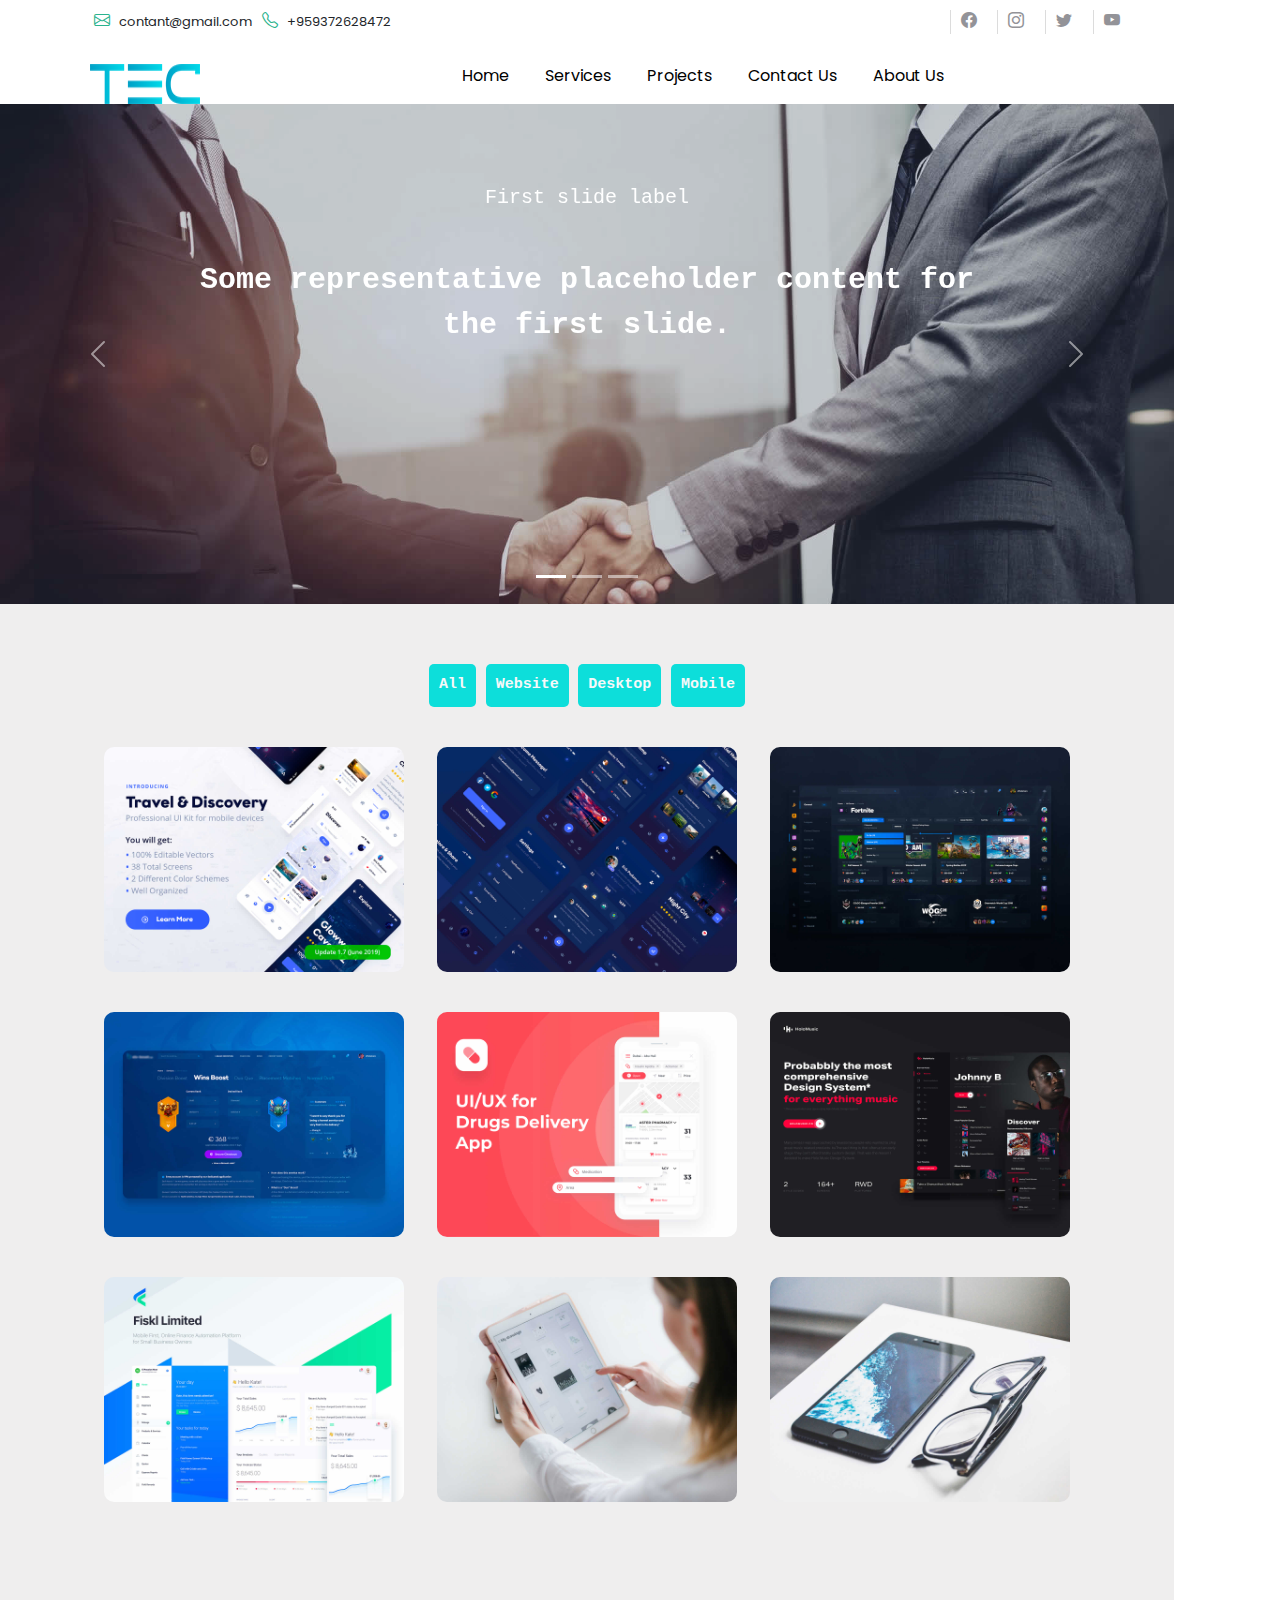
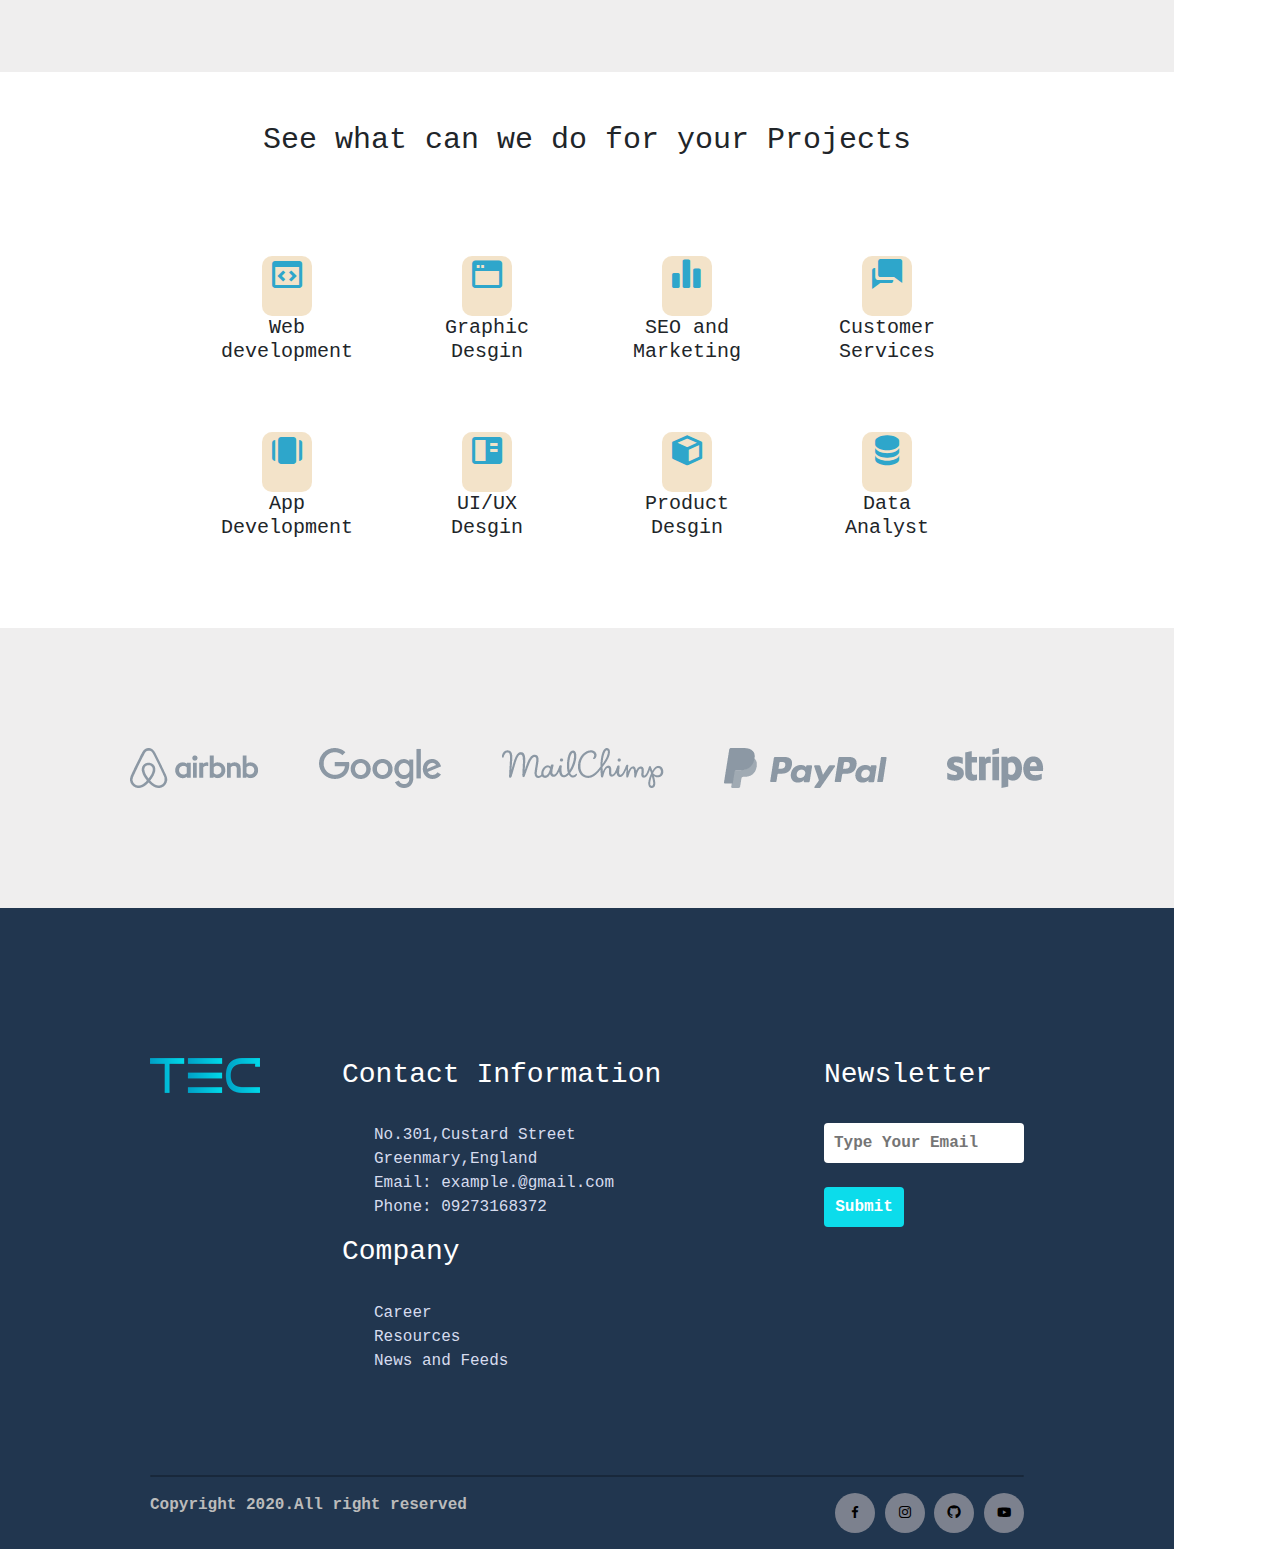
<file: index.html>
<!DOCTYPE html>
<html lang="en">

<head>
  <meta charset="UTF-8" />
  <meta http-equiv="X-UA-Compatible" content="IE=edge" />
  <meta name="viewport" content="width=device-width, initial-scale=1.0" />
  <title>Lyrion</title>
  <link href="https://cdn.jsdelivr.net/npm/bootstrap@5.2.0-beta1/dist/css/bootstrap.min.css" rel="stylesheet" />
  <link href='https://unpkg.com/boxicons@2.1.2/css/boxicons.min.css' rel='stylesheet'>
  <style>
    @import url('https://fonts.googleapis.com/css2?family=Poppins:wght@300&family=Rubik&display=swap');
    </style>
 <link href="https://unpkg.com/aos@2.3.1/dist/aos.css" rel="stylesheet">
 <link rel="stylesheet" href="https://cdn.jsdelivr.net/npm/bootstrap-icons@1.3.0/font/bootstrap-icons.css">
 <link rel="stylesheet" href="./css/nav.css">
  <link rel="stylesheet" href="./css/style.css" />
  <link rel="stylesheet" href="./css/button.css" />
  <link rel="stylesheet" href="./css/project.css" />
  <link rel="stylesheet" href="./css/service.css" />
  <link rel="stylesheet" href="./css/sponsor.css" />
</head>

<body>
  <div class="upper_contact">

    <!-- Email and Phone section -->
    <div class="email_phone">
        <i class="bi bi-envelope email_logo"></i>
        <span>contant@gmail.com</span>
        <i class="bi bi-telephone"></i>
        <span>+959372628472<span>
    </div>

    <!-- logo section  -->
    <div class="content_logo">
        <i class="bi bi-facebook"></i>
        <i class="bi bi-instagram"></i>
        <i class="bi bi-twitter"></i>
        <i class="bi bi-youtube"></i>
    </div>

</div>

<!-- nav_bar section -->
<div class="nav_bar">
    <img src="./Images/logo.png" alt="logoImg">

    <div class="nav_bar_lists">
        <ul> <a href="./index.html">
                <li>Home</li>
            </a>
            <a href="./services.html">
                <li>Services</li>
            </a>
            <a href="./project.html">
                <li>Projects</li>
            </a>
            <a href="./contact.html">
                <li>Contact Us</li>
            </a>
            <a href="./aboutus.html">
                <li>About Us</li>
            </a>

        </ul>
       
    </div>

    <!-- menu bar -->
    <div class="menu_div">
        <i class="bi bi-list menu_logo"></i>
    </div>

    <!-- phone menu site section -->

    <div class="phone_menu_site">
        <h1>Protfolio</h1>
        <i class="bi bi-box-arrow-right arrow_right_logo"></i>
        <hr style="color:white; margin:0px 50px 0px 40px;">

          <!-- phone menu lists section -->
        <ul> <a href="./index.html">
            Home
            </a>
            <a href="./services.html">
            Services
            </a>
            <a href="./project.html">
            Projects
            </a>
            <a href="./contact.html">
            Contact Us
            </a>
            <a href="./aboutus.html">
            About Us
            </a>

        </ul>
        <hr style="color:white; margin:0px 50px 0px 40px;">
 
        <div class="logo_lists">
            <i class="bi bi-facebook"></i>
            <i class="bi bi-instagram"></i>
            <i class="bi bi-twitter"></i>
            <i class="bi bi-youtube"></i>
        </div>
        <hr style="color:white; margin:0px 50px 0px 40px;">

    </div>


</div>
  <div id="carouselExampleCaptions" class="carousel slide" data-bs-ride="false">
    <div class="carousel-indicators">
      <button type="button" data-bs-target="#carouselExampleCaptions" data-bs-slide-to="0" class="active"
        aria-current="true" aria-label="Slide 1"></button>
      <button type="button" data-bs-target="#carouselExampleCaptions" data-bs-slide-to="1"
        aria-label="Slide 2"></button>
      <button type="button" data-bs-target="#carouselExampleCaptions" data-bs-slide-to="2"
        aria-label="Slide 3"></button>
    </div>
    <div class="carousel-inner" data-bs-interval="2000">
      <div class="carousel-item active">
        <img src="./Images/Slider 1.jpg" class="d-block w-100" alt="..." />
        <div class="carousel-caption d-none d-md-block">
          <h5>First slide label</h5>
          <p>Some representative placeholder content for the first slide.</p>
        </div>
      </div>
      <div class="carousel-item" data-bs-interval="2000">
        <img src="./Images/Slider 2.jpg" class="d-block w-100" alt="..." />
        <div class="carousel-caption d-none d-md-block">
          <h5>Second slide label</h5>
          <p>Some representative placeholder content for the second slide.</p>
        </div>
      </div>
      <div class="carousel-item" data-bs-interval="2000">
        <img src="./Images/Slider 3.jpg" class="d-block w-100" alt="..." />
        <div class="carousel-caption d-none d-md-block">
          <h5>Third slide label</h5>
          <p>Some representative placeholder content for the third slide.</p>
        </div>
      </div>
    </div>
    <button class="carousel-control-prev" type="button" data-bs-target="#carouselExampleCaptions" data-bs-slide="prev">
      <span class="carousel-control-prev-icon" aria-hidden="true"></span>
      <span class="visually-hidden">Previous</span>
    </button>
    <button class="carousel-control-next" type="button" data-bs-target="#carouselExampleCaptions" data-bs-slide="next">
      <span class="carousel-control-next-icon" aria-hidden="true"></span>
      <span class="visually-hidden">Next</span>
    </button>
  </div>

  <div class="outter_container">
    <div class="projects_container">
      <div class="page_links">
        <button type="submit" class="page_button">All</button>
        <button type="submit" class="page_button">Website</button>
        <button type="submit" class="page_button">Desktop</button>
        <button type="submit" class="page_button">Mobile</button>
      </div>
      <div class="photo_links">
        <a href="#" class="project">
          <img src="./Images/portfolio/work-1.jpg" alt="">
        </a>
        <a href="#" class="project">
          <img src="./Images/portfolio/work-2.jpg" alt="">
        </a>
        <a href="#" class="project">
          <img src="./Images/portfolio/work-3.jpg" alt="">
        </a>
        <a href="#" class="project">
          <img src="./Images/portfolio/work-4.jpg" alt="">
        </a>
        <a href="#" class="project">
          <img src="./Images/portfolio/work-5.jpg" alt="">
        </a>
        <a href="#" class="project">
          <img src="./Images/portfolio/work-6.jpg" alt="">
        </a>
        <a href="#" class="project">
          <img src="./Images/portfolio/work-7.jpg" alt="">
        </a>
        <a href="#" class="project">
          <img src="./Images/portfolio/work-8.jpg" alt="">
        </a>
        <a href="#" class="project">
          <img src="./Images/portfolio/work-9.jpg" alt="">
        </a>
      </div>
    </div>
  </div>

  <div class="service_container">
    <div class="captions_container">
      <p>Our services</p>
      <h1 style="font-size: 30px;">See what can we do for your Projects</h1>
    </div>
    <div class="micro_services_container">
      <div class="service">

        <a href="#" class=""><i class='bx bx-code-block'></i></i></a>
        <h4 style="font-size: 20px;">Web development</h4>
      </div>
      <div class="service">

        <a href="#" class=""><i class='bx bxs-window-alt bx-flip-horizontal'></i></a>
        <h4 style="font-size: 20px;">Graphic Desgin</h4>
      </div>
      <div class="service">

        <a href="#" class=""><i class='bx bxs-bar-chart-alt-2'></i></a>
        <h4 style="font-size: 20px;">SEO and Marketing</h4>
      </div>
      <div class="service">

        <a href="#" class=""><i class='bx bxs-conversation bx-flip-horizontal'></i></a>
        <h4 style="font-size: 20px;">Customer Services</h4>
      </div>
      <div class="service">
        <a href="#" class=""><i class='bx bxs-carousel'></i></a>
        <h4 style="font-size: 20px;">App Development</h4>
      </div>
      <div class="service">
        <a href="#" class=""><i class='bx bxs-book-content'></i></a>
        <h4 style="font-size: 20px;">UI/UX Desgin</h4>
      </div>
      <div class="service">
        <a href="#" class=""><i class='bx bxs-cube'></i></a>
        <h4 style="font-size: 20px;">Product Desgin</h4>
      </div>
      <div class="service">
        <a href="#" class=""><i class='bx bxs-data'></i></a>
        <h4 style="font-size: 20px;">Data Analyst</h4>
      </div>
    </div>
  </div>

  <div class="sponsors_container">
    <a href="#" class="sponsor_logo">
      <img class="sponsor_image" src="./Images/clients/airbnb.png" alt="">
    </a>
    <a href="#" class="sponsor_logo">
      <img class="sponsor_image" src="./Images/clients/google.png" alt="">
    </a>
    <a href="#" class="sponsor_logo">
      <img class="sponsor_image" src="./Images/clients/mailchimp.png" alt="">
    </a>
    <a href="#" class="sponsor_logo">
      <img class="sponsor_image" src="./Images/clients/paypal.png" alt="">
    </a>
    <a href="#" class="sponsor_logo">
      <img class="sponsor_image" src="./Images/clients/stripe.png" alt="">
    </a>
  </div>


  <div class="button">
    <div class="main_box">
      <div class="first_container">
        <div class="logo">
          <img src="./Images/logo.png" alt="" />
        </div>
        <div class="our_infos">
          <div class="contact_infos">
            <h3>Contact Information</h3>
            <br />
            <ul>
              <a href="">No.301,Custard Street Greenmary,England</a>
              <a href="">Email: example.@gmail.com</a>
              <a href="">Phone: 09273168372</a>
            </ul>
          </div>
          <div class="company">
            <h3>Company</h3>
            <br />
            <ul>
              <a href="">Career</a>
              <a href="">Resources</a>
              <a href="">News and Feeds</a>
            </ul>
          </div>
        </div>
        <div class="newsletter">
          <h3>Newsletter</h3>
          <br />
          <input type="text" placeholder="Type Your Email" class="placeholder_email" /><br />
          <button type="submit">Submit</button>
        </div>
      </div>
      <hr />
      <div class="second_container">
        <p>Copyright 2020.All right reserved</p>
        <ul>
          <button type="submit"><i class='bx bxl-facebook'></i></button>
          <button type="submit"><i class='bx bxl-instagram' ></i></button>
          <button type="submit"><i class='bx bxl-github' ></i></button>
          <button type="submit"><i class='bx bxl-youtube' ></i></button>
        </ul>
      </div>
    </div>
  </div>


  <script src="https://cdn.jsdelivr.net/npm/bootstrap@5.2.0-beta1/dist/js/bootstrap.bundle.min.js"
    integrity="sha384-pprn3073KE6tl6bjs2QrFaJGz5/SUsLqktiwsUTF55Jfv3qYSDhgCecCxMW52nD2" crossorigin="anonymous">
  </script>
    <script src="./css/all.js"></script>

</body>

</html>
</file>
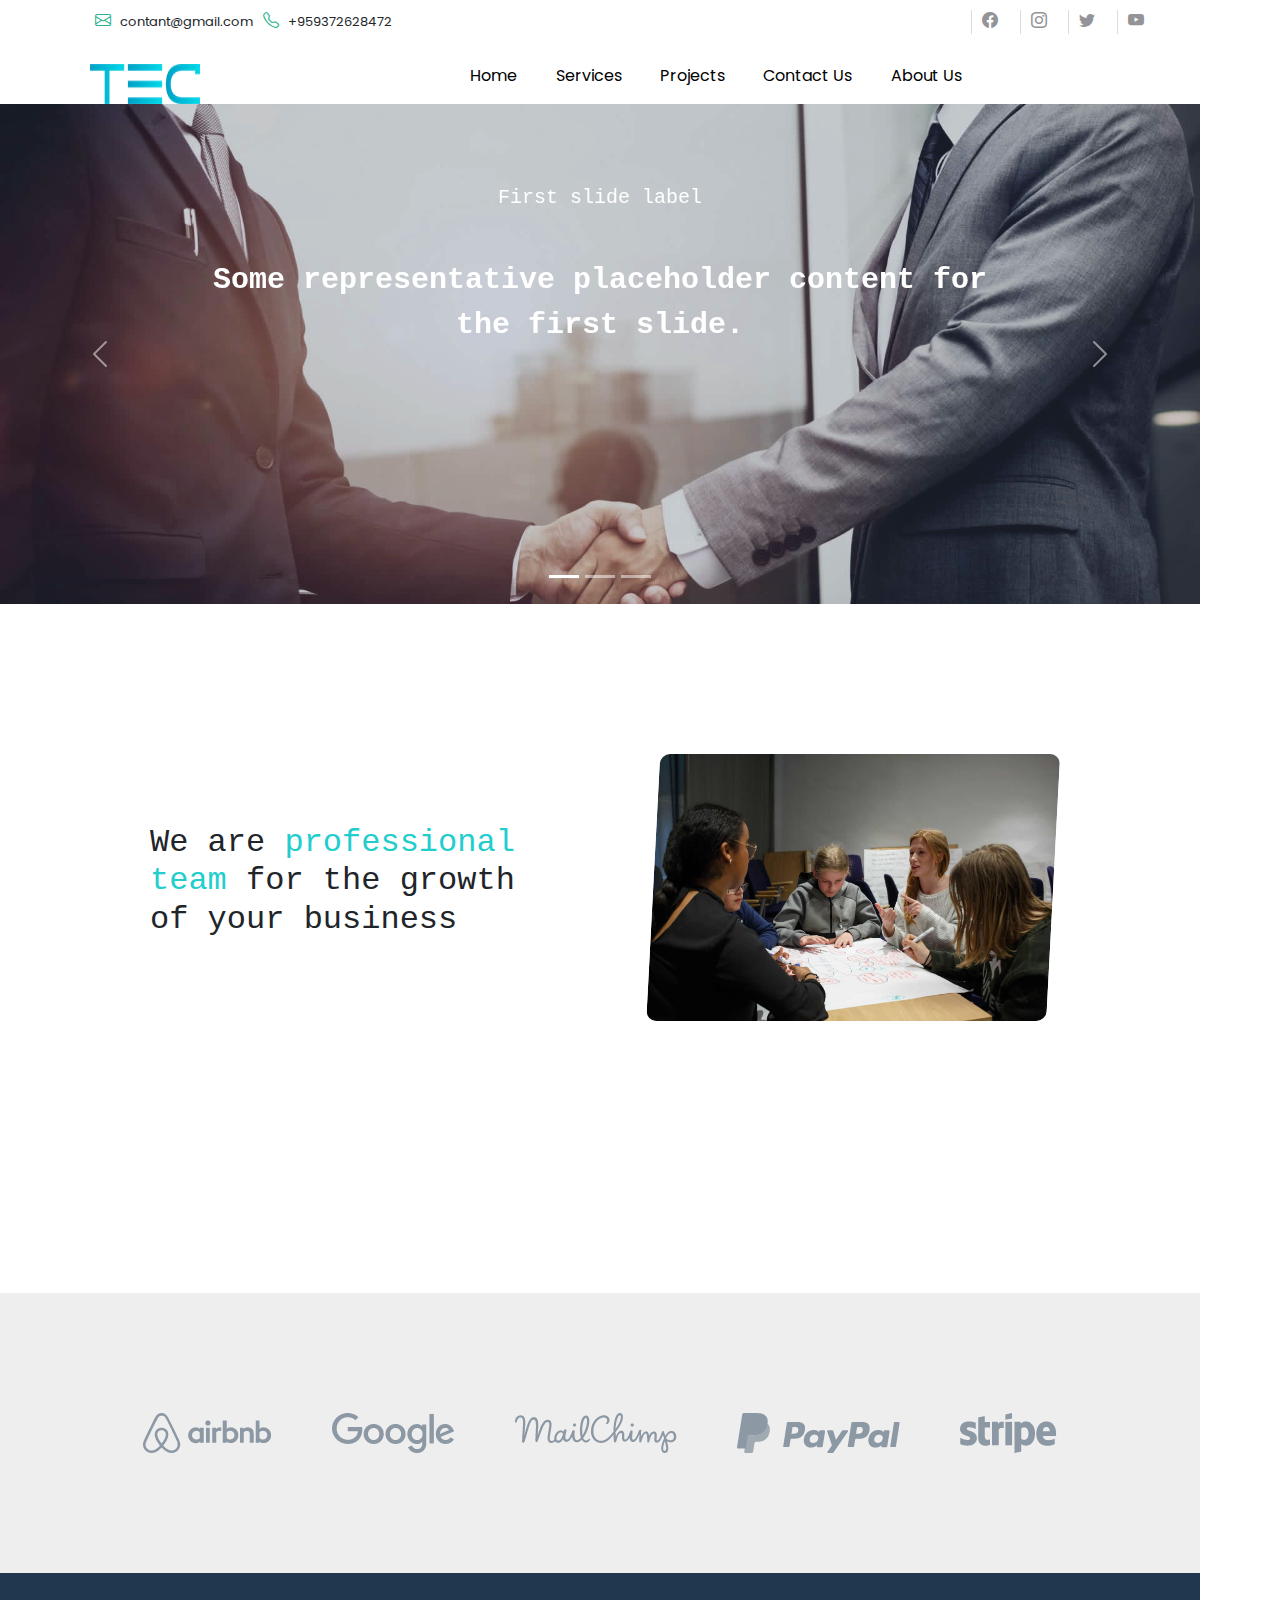
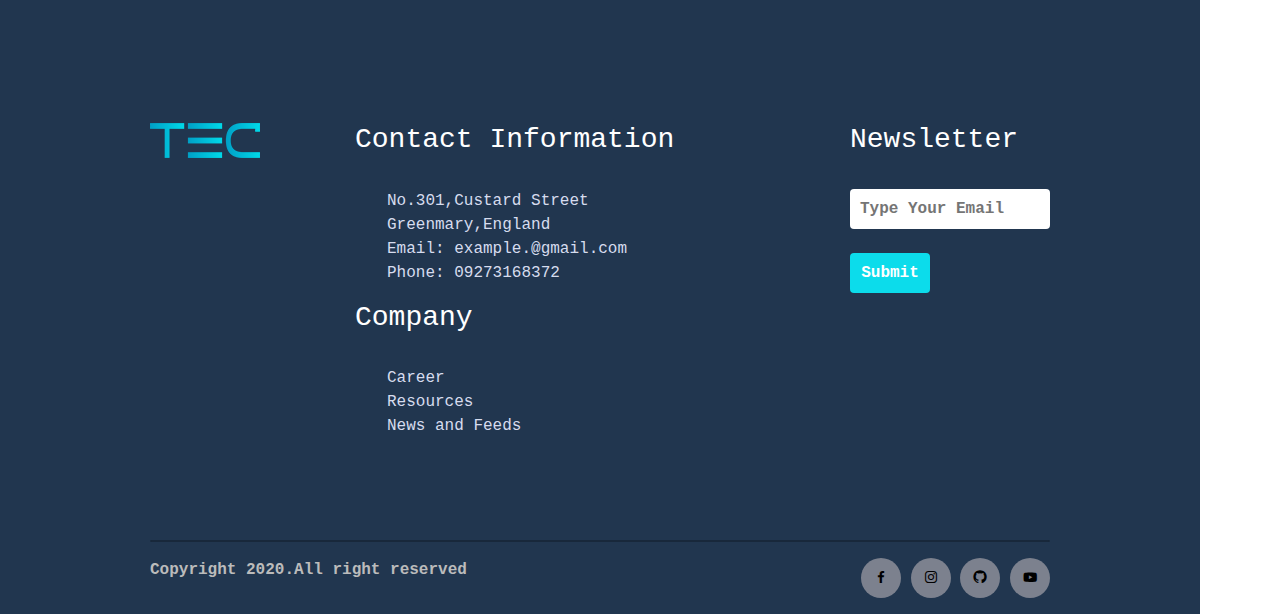
<file: aboutus.html>
<!DOCTYPE html>
<html lang="en">
  <head>
    <meta charset="UTF-8" />
    <meta http-equiv="X-UA-Compatible" content="IE=edge" />
    <meta name="viewport" content="width=device-width, initial-scale=1.0" />
    <title>Lyrion</title>
    <link
      href="https://cdn.jsdelivr.net/npm/bootstrap@5.2.0-beta1/dist/css/bootstrap.min.css"
      rel="stylesheet"
    />
    <link href='https://unpkg.com/boxicons@2.1.2/css/boxicons.min.css' rel='stylesheet'>
    <style>
      @import url('https://fonts.googleapis.com/css2?family=Poppins:wght@300&family=Rubik&display=swap');
      </style>
   <link href="https://unpkg.com/aos@2.3.1/dist/aos.css" rel="stylesheet">
   <link rel="stylesheet" href="https://cdn.jsdelivr.net/npm/bootstrap-icons@1.3.0/font/bootstrap-icons.css">
    <link rel="stylesheet" href="./css/about.css" />
    <link rel="stylesheet" href="./css/style.css" />
    <link rel="stylesheet" href="./css/button.css" />
    <link rel="stylesheet" href="./css/sponsor.css" />
    <link rel="stylesheet" href="./css/nav.css">
  </head>
  <body>
    <div class="upper_contact">

      <!-- Email and Phone section -->
      <div class="email_phone">
          <i class="bi bi-envelope email_logo"></i>
          <span>contant@gmail.com</span>
          <i class="bi bi-telephone"></i>
          <span>+959372628472<span>
      </div>
  
      <!-- logo section  -->
      <div class="content_logo">
          <i class="bi bi-facebook"></i>
          <i class="bi bi-instagram"></i>
          <i class="bi bi-twitter"></i>
          <i class="bi bi-youtube"></i>
      </div>
  
  </div>
  
  <!-- nav_bar section -->
  <div class="nav_bar">
      <img src="./Images/logo.png" alt="logoImg">
  
      <div class="nav_bar_lists">
          <ul> <a href="./index.html">
                  <li>Home</li>
              </a>
              <a href="./services.html">
                  <li>Services</li>
              </a>
              <a href="./project.html">
                  <li>Projects</li>
              </a>
              <a href="./contact.html">
                  <li>Contact Us</li>
              </a>
              <a href="./aboutus.html">
                  <li>About Us</li>
              </a>
  
          </ul>
         
      </div>
  
      <!-- menu bar -->
      <div class="menu_div">
          <i class="bi bi-list menu_logo"></i>
      </div>
  
      <!-- phone menu site section -->
  
      <div class="phone_menu_site">
          <h1>Protfolio</h1>
          <i class="bi bi-box-arrow-right arrow_right_logo"></i>
          <hr style="color:white; margin:0px 50px 0px 40px;">
  
            <!-- phone menu lists section -->
          <ul> <a href="./index.html">
              Home
              </a>
              <a href="./services.html">
              Services
              </a>
              <a href="./project.html">
              Projects
              </a>
              <a href="./contact.html">
              Contact Us
              </a>
              <a href="./aboutus.html">
              About Us
              </a>
  
          </ul>
          <hr style="color:white; margin:0px 50px 0px 40px;">
   
          <div class="logo_lists">
              <i class="bi bi-facebook"></i>
              <i class="bi bi-instagram"></i>
              <i class="bi bi-twitter"></i>
              <i class="bi bi-youtube"></i>
          </div>
          <hr style="color:white; margin:0px 50px 0px 40px;">
  
      </div>
  
  
  </div>
    <div
      id="carouselExampleCaptions"
      class="carousel slide"
      data-bs-ride="false"
    >
      <div class="carousel-indicators">
        <button
          type="button"
          data-bs-target="#carouselExampleCaptions"
          data-bs-slide-to="0"
          class="active"
          aria-current="true"
          aria-label="Slide 1"
        ></button>
        <button
          type="button"
          data-bs-target="#carouselExampleCaptions"
          data-bs-slide-to="1"
          aria-label="Slide 2"
        ></button>
        <button
          type="button"
          data-bs-target="#carouselExampleCaptions"
          data-bs-slide-to="2"
          aria-label="Slide 3"
        ></button>
      </div>
      <div class="carousel-inner" data-bs-interval="2000">
        <div class="carousel-item active">
          <img src="./Images/Slider 1.jpg" class="d-block w-100" alt="..." />
          <div class="carousel-caption d-none d-md-block">
            <h5>First slide label</h5>
            <p>Some representative placeholder content for the first slide.</p>
          </div>
        </div>
        <div class="carousel-item" data-bs-interval="2000">
          <img src="./Images/Slider 2.jpg" class="d-block w-100" alt="..." />
          <div class="carousel-caption d-none d-md-block">
            <h5>Second slide label</h5>
            <p>Some representative placeholder content for the second slide.</p>
          </div>
        </div>
        <div class="carousel-item" data-bs-interval="2000">
          <img src="./Images/Slider 3.jpg" class="d-block w-100" alt="..." />
          <div class="carousel-caption d-none d-md-block">
            <h5>Third slide label</h5>
            <p>Some representative placeholder content for the third slide.</p>
          </div>
        </div>
      </div>
      <button
        class="carousel-control-prev"
        type="button"
        data-bs-target="#carouselExampleCaptions"
        data-bs-slide="prev"
      >
        <span class="carousel-control-prev-icon" aria-hidden="true"></span>
        <span class="visually-hidden">Previous</span>
      </button>
      <button
        class="carousel-control-next"
        type="button"
        data-bs-target="#carouselExampleCaptions"
        data-bs-slide="next"
      >
        <span class="carousel-control-next-icon" aria-hidden="true"></span>
        <span class="visually-hidden">Next</span>
      </button>
    </div>

    <div class="about_container">
      <div class="about_text_container">
        <p>About us</p>
        <h2>
          <span>We are</span>
          <span class="colored">professional team</span>
          <span>for the growth of your business</span>
        </h2>
        <p>
          Lorem ipsum dolor sit amet consectetur adipisicing elit. Fugit
          consequatur aperiam facere nulla. Maxime commodi numquam optio
          praesentium, quidem est eos placeat
        </p>
      </div>
      <div class="about_img">
        <img src="./Images/about.jpg" alt="" />
      </div>
    </div>

    <div class="sponsors_container">
      <a href="#" class="sponsor_logo">
        <img class="sponsor_image" src="./Images/clients/airbnb.png" alt="" />
      </a>
      <a href="#" class="sponsor_logo">
        <img class="sponsor_image" src="./Images/clients/google.png" alt="" />
      </a>
      <a href="#" class="sponsor_logo">
        <img
          class="sponsor_image"
          src="./Images/clients/mailchimp.png"
          alt=""
        />
      </a>
      <a href="#" class="sponsor_logo">
        <img class="sponsor_image" src="./Images/clients/paypal.png" alt="" />
      </a>
      <a href="#" class="sponsor_logo">
        <img class="sponsor_image" src="./Images/clients/stripe.png" alt="" />
      </a>
    </div>

    <div class="button">
      <div class="main_box">
        <div class="first_container">
          <div class="logo">
            <img src="./Images/logo.png" alt="" />
          </div>
          <div class="our_infos">
            <div class="contact_infos">
              <h3>Contact Information</h3>
              <br />
              <ul>
                <a href="">No.301,Custard Street Greenmary,England</a>
                <a href="">Email: example.@gmail.com</a>
                <a href="">Phone: 09273168372</a>
              </ul>
            </div>
            <div class="company">
              <h3>Company</h3>
              <br />
              <ul>
                <a href="">Career</a>
                <a href="">Resources</a>
                <a href="">News and Feeds</a>
              </ul>
            </div>
          </div>
          <div class="newsletter">
            <h3>Newsletter</h3>
            <br />
            <input
              type="text"
              placeholder="Type Your Email"
              class="placeholder_email"
            /><br />
            <button type="submit">Submit</button>
          </div>
        </div>
        <hr />
        <div class="second_container">
          <p>Copyright 2020.All right reserved</p>
          <ul>
            <button type="submit"><i class='bx bxl-facebook'></i></button>
            <button type="submit"><i class='bx bxl-instagram' ></i></button>
            <button type="submit"><i class='bx bxl-github' ></i></button>
            <button type="submit"><i class='bx bxl-youtube' ></i></button>
          </ul>
        </div>
      </div>
    </div>
    <script
      src="https://cdn.jsdelivr.net/npm/bootstrap@5.2.0-beta1/dist/js/bootstrap.bundle.min.js"
      integrity="sha384-pprn3073KE6tl6bjs2QrFaJGz5/SUsLqktiwsUTF55Jfv3qYSDhgCecCxMW52nD2"
      crossorigin="anonymous"
    ></script>
    <script src="./css/all.js"></script>
  </body>
</html>
</file>
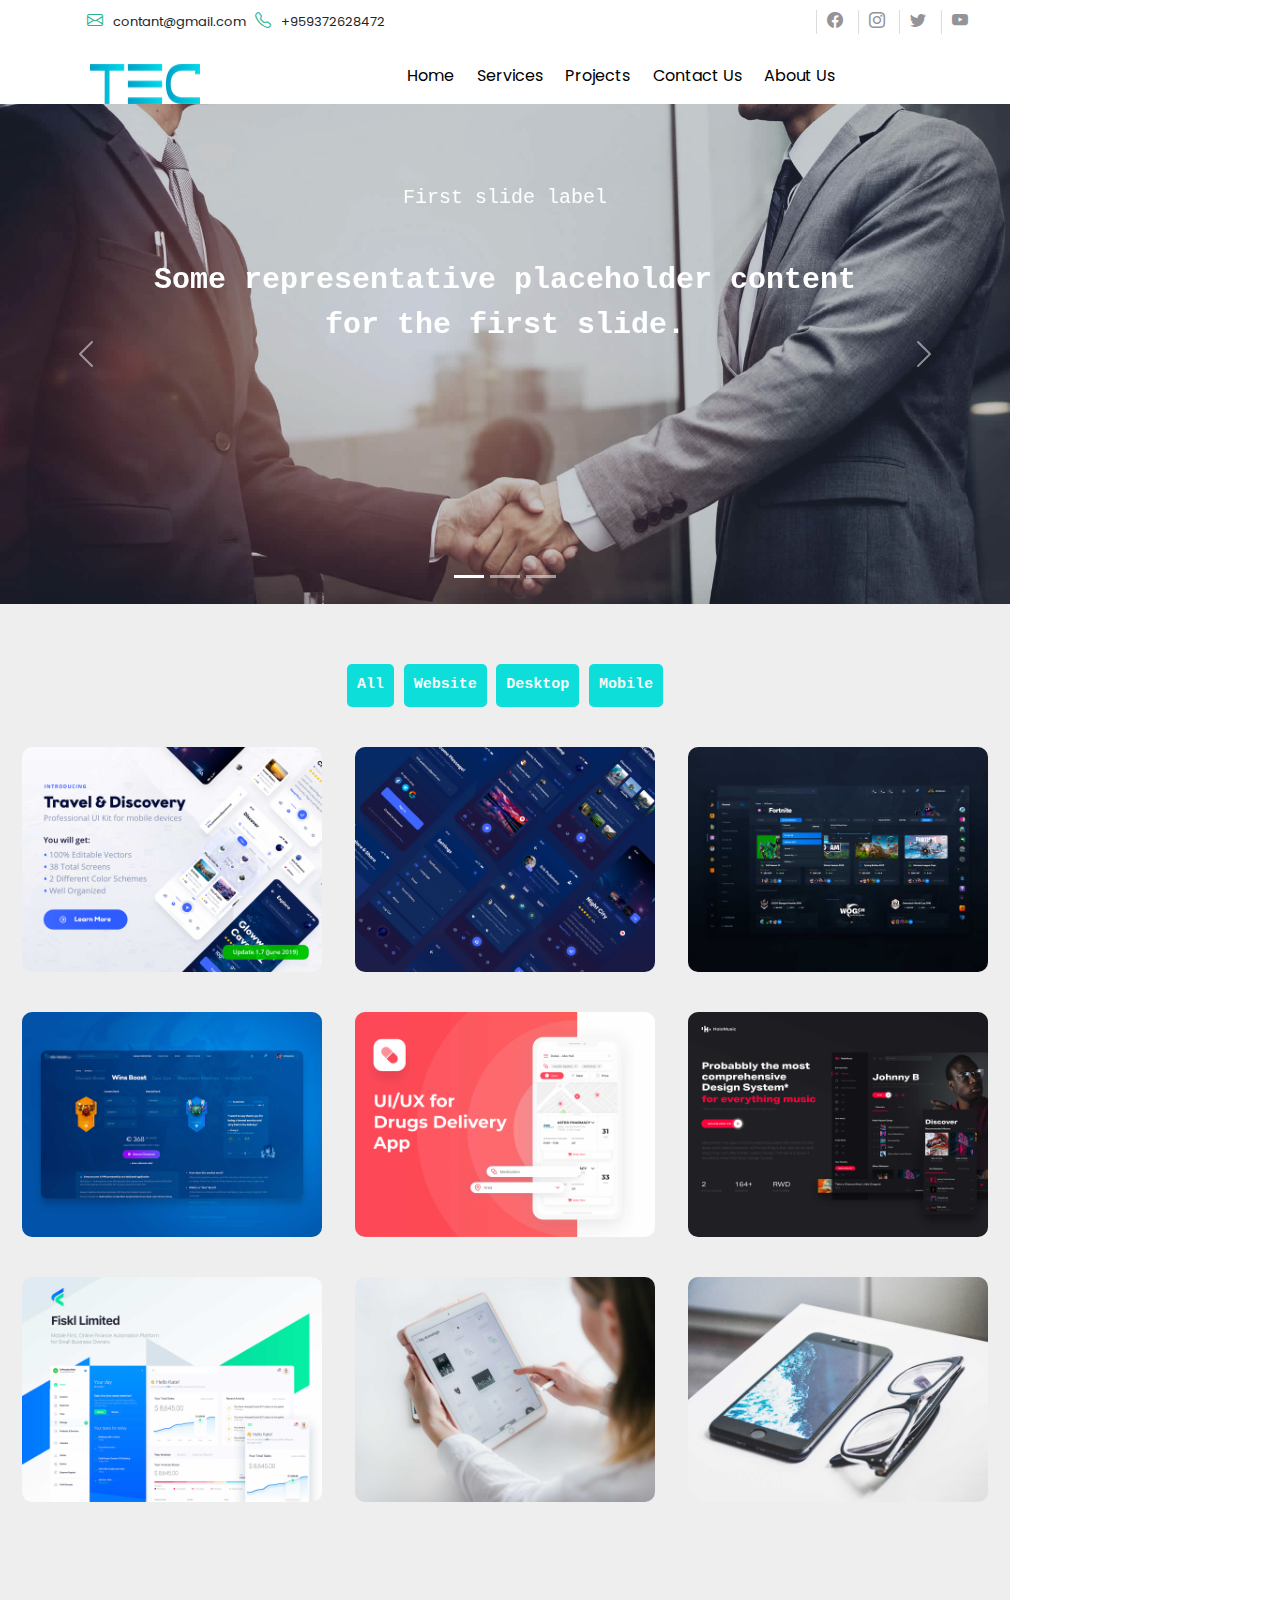
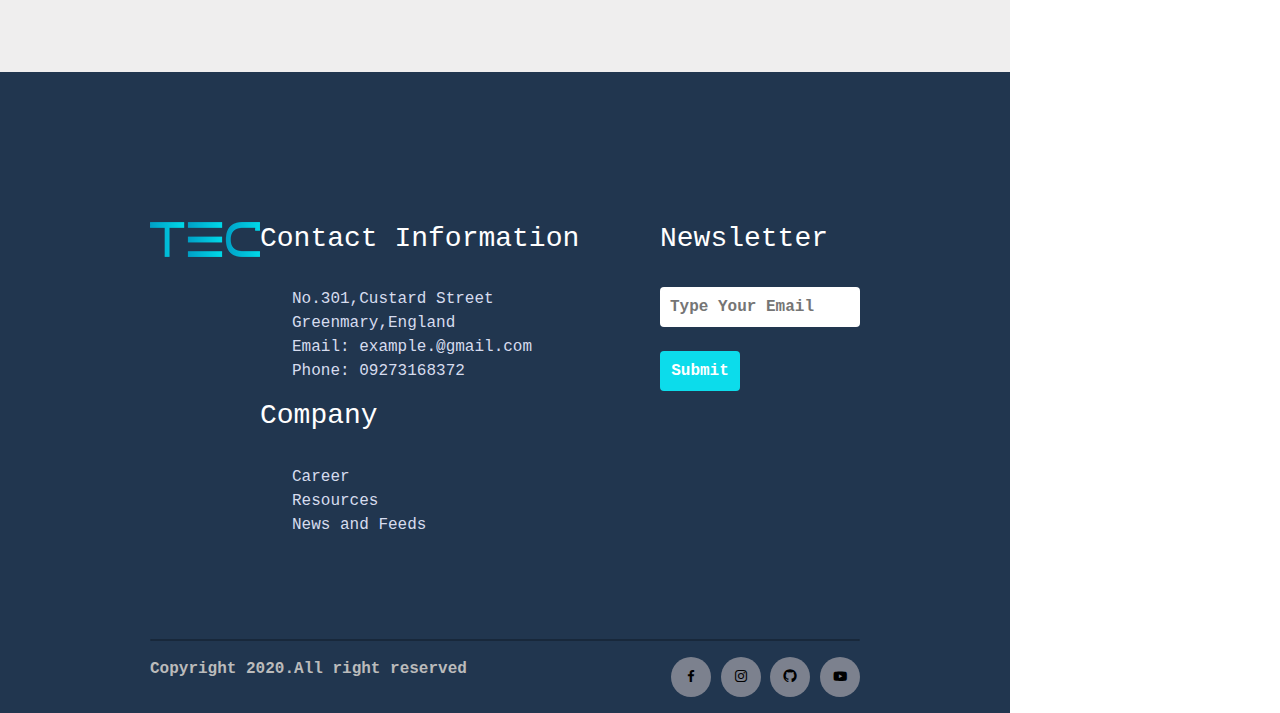
<file: project.html>
<!DOCTYPE html>
<html lang="en">
  <head>
    <meta charset="UTF-8" />
    <meta http-equiv="X-UA-Compatible" content="IE=edge" />
    <meta name="viewport" content="width=device-width, initial-scale=1.0" />
    <title>Lyrion</title>
    <link
    href="https://cdn.jsdelivr.net/npm/bootstrap@5.2.0-beta1/dist/css/bootstrap.min.css"
    rel="stylesheet"
    />
    <link href='https://unpkg.com/boxicons@2.1.2/css/boxicons.min.css' rel='stylesheet'>
    <style>
      @import url('https://fonts.googleapis.com/css2?family=Poppins:wght@300&family=Rubik&display=swap');
      </style>
   <link href="https://unpkg.com/aos@2.3.1/dist/aos.css" rel="stylesheet">
   <link rel="stylesheet" href="https://cdn.jsdelivr.net/npm/bootstrap-icons@1.3.0/font/bootstrap-icons.css">
    <link rel="stylesheet" href="./css/project.css" />
    <link rel="stylesheet" href="./css/style.css" />
    <link rel="stylesheet" href="./css/button.css" />
    <link rel="stylesheet" href="./css/nav.css">
  </head>
  <body>
    <div class="upper_contact">

      <!-- Email and Phone section -->
      <div class="email_phone">
          <i class="bi bi-envelope email_logo"></i>
          <span>contant@gmail.com</span>
          <i class="bi bi-telephone"></i>
          <span>+959372628472<span>
      </div>
  
      <!-- logo section  -->
      <div class="content_logo">
          <i class="bi bi-facebook"></i>
          <i class="bi bi-instagram"></i>
          <i class="bi bi-twitter"></i>
          <i class="bi bi-youtube"></i>
      </div>
  
  </div>
  
  <!-- nav_bar section -->
  <div class="nav_bar">
      <img src="./Images/logo.png" alt="logoImg">
  
      <div class="nav_bar_lists">
          <ul> <a href="./index.html">
                  <li>Home</li>
              </a>
              <a href="./services.html">
                  <li>Services</li>
              </a>
              <a href="./project.html">
                  <li>Projects</li>
              </a>
              <a href="./contact.html">
                  <li>Contact Us</li>
              </a>
              <a href="./aboutus.html">
                  <li>About Us</li>
              </a>
  
          </ul>
         
      </div>
  
      <!-- menu bar -->
      <div class="menu_div">
          <i class="bi bi-list menu_logo"></i>
      </div>
  
      <!-- phone menu site section -->
  
      <div class="phone_menu_site">
          <h1>Protfolio</h1>
          <i class="bi bi-box-arrow-right arrow_right_logo"></i>
          <hr style="color:white; margin:0px 50px 0px 40px;">
  
            <!-- phone menu lists section -->
          <ul> <a href="./index.html">
              Home
              </a>
              <a href="./services.html">
              Services
              </a>
              <a href="./project.html">
              Projects
              </a>
              <a href="./contact.html">
              Contact Us
              </a>
              <a href="./aboutus.html">
              About Us
              </a>
  
          </ul>
          <hr style="color:white; margin:0px 50px 0px 40px;">
   
          <div class="logo_lists">
              <i class="bi bi-facebook"></i>
              <i class="bi bi-instagram"></i>
              <i class="bi bi-twitter"></i>
              <i class="bi bi-youtube"></i>
          </div>
          <hr style="color:white; margin:0px 50px 0px 40px;">
  
      </div>
  
  
  </div>
    <div
      id="carouselExampleCaptions"
      class="carousel slide"
      data-bs-ride="false"
    >
      <div class="carousel-indicators">
        <button
          type="button"
          data-bs-target="#carouselExampleCaptions"
          data-bs-slide-to="0"
          class="active"
          aria-current="true"
          aria-label="Slide 1"
        ></button>
        <button
          type="button"
          data-bs-target="#carouselExampleCaptions"
          data-bs-slide-to="1"
          aria-label="Slide 2"
        ></button>
        <button
          type="button"
          data-bs-target="#carouselExampleCaptions"
          data-bs-slide-to="2"
          aria-label="Slide 3"
        ></button>
      </div>
      <div class="carousel-inner" data-bs-interval="2000">
        <div class="carousel-item active">
          <img src="./Images/Slider 1.jpg" class="d-block w-100" alt="..." />
          <div class="carousel-caption d-none d-md-block">
            <h5>First slide label</h5>
            <p>Some representative placeholder content for the first slide.</p>
          </div>
        </div>
        <div class="carousel-item" data-bs-interval="2000">
          <img src="./Images/Slider 2.jpg" class="d-block w-100" alt="..." />
          <div class="carousel-caption d-none d-md-block">
            <h5>Second slide label</h5>
            <p>Some representative placeholder content for the second slide.</p>
          </div>
        </div>
        <div class="carousel-item" data-bs-interval="2000">
          <img src="./Images/Slider 3.jpg" class="d-block w-100" alt="..." />
          <div class="carousel-caption d-none d-md-block">
            <h5>Third slide label</h5>
            <p>Some representative placeholder content for the third slide.</p>
          </div>
        </div>
      </div>
      <button
        class="carousel-control-prev"
        type="button"
        data-bs-target="#carouselExampleCaptions"
        data-bs-slide="prev"
      >
        <span class="carousel-control-prev-icon" aria-hidden="true"></span>
        <span class="visually-hidden">Previous</span>
      </button>
      <button
        class="carousel-control-next"
        type="button"
        data-bs-target="#carouselExampleCaptions"
        data-bs-slide="next"
      >
        <span class="carousel-control-next-icon" aria-hidden="true"></span>
        <span class="visually-hidden">Next</span>
      </button>
    </div>
    <div class="outter_container">
      <div class="projects_container">
        <div class="page_links">
          <button type="submit" class="page_button">All</button>
          <button type="submit" class="page_button">Website</button>
          <button type="submit" class="page_button">Desktop</button>
          <button type="submit" class="page_button">Mobile</button>
        </div>
        <div class="photo_links">
          <a href="#" class="project">
            <img src="./Images/portfolio/work-1.jpg" alt="" />
          </a>
          <a href="#" class="project">
            <img src="./Images/portfolio/work-2.jpg" alt="" />
          </a>
          <a href="#" class="project">
            <img src="./Images/portfolio/work-3.jpg" alt="" />
          </a>
          <a href="#" class="project">
            <img src="./Images/portfolio/work-4.jpg" alt="" />
          </a>
          <a href="#" class="project">
            <img src="./Images/portfolio/work-5.jpg" alt="" />
          </a>
          <a href="#" class="project">
            <img src="./Images/portfolio/work-6.jpg" alt="" />
          </a>
          <a href="#" class="project">
            <img src="./Images/portfolio/work-7.jpg" alt="" />
          </a>
          <a href="#" class="project">
            <img src="./Images/portfolio/work-8.jpg" alt="" />
          </a>
          <a href="#" class="project">
            <img src="./Images/portfolio/work-9.jpg" alt="" />
          </a>
        </div>
      </div>
    </div>
    <div class="button">
      <div class="main_box">
        <div class="first_container">
          <div class="logo">
            <img src="./Images/logo.png" alt="" />
          </div>
          <div class="our_infos">
            <div class="contact_infos">
              <h3>Contact Information</h3>
              <br />
              <ul>
                <a href="">No.301,Custard Street Greenmary,England</a>
                <a href="">Email: example.@gmail.com</a>
                <a href="">Phone: 09273168372</a>
              </ul>
            </div>
            <div class="company">
              <h3>Company</h3>
              <br />
              <ul>
                <a href="">Career</a>
                <a href="">Resources</a>
                <a href="">News and Feeds</a>
              </ul>
            </div>
          </div>
          <div class="newsletter">
            <h3>Newsletter</h3>
            <br />
            <input
              type="text"
              placeholder="Type Your Email"
              class="placeholder_email"
            /><br />
            <button class="button_submit" type="submit">Submit</button>
          </div>
        </div>
        <hr />
        <div class="second_container">
          <p>Copyright 2020.All right reserved</p>
          <ul>
            <button type="submit" class="button_logo"><i class='bx bxl-facebook'></i></button>
            <button type="submit" class="button_logo"><i class='bx bxl-instagram' ></i></button>
            <button type="submit" class="button_logo"><i class='bx bxl-github' ></i></button>
            <button type="submit" class="button_logo"><i class='bx bxl-youtube' ></i></button>
          </ul>
        </div>
      </div>
    </div>
    <script
      src="https://cdn.jsdelivr.net/npm/bootstrap@5.2.0-beta1/dist/js/bootstrap.bundle.min.js"
      integrity="sha384-pprn3073KE6tl6bjs2QrFaJGz5/SUsLqktiwsUTF55Jfv3qYSDhgCecCxMW52nD2"
      crossorigin="anonymous"
    ></script>
    <script src="./css/all.js"></script>
  </body>
</html>
</file>
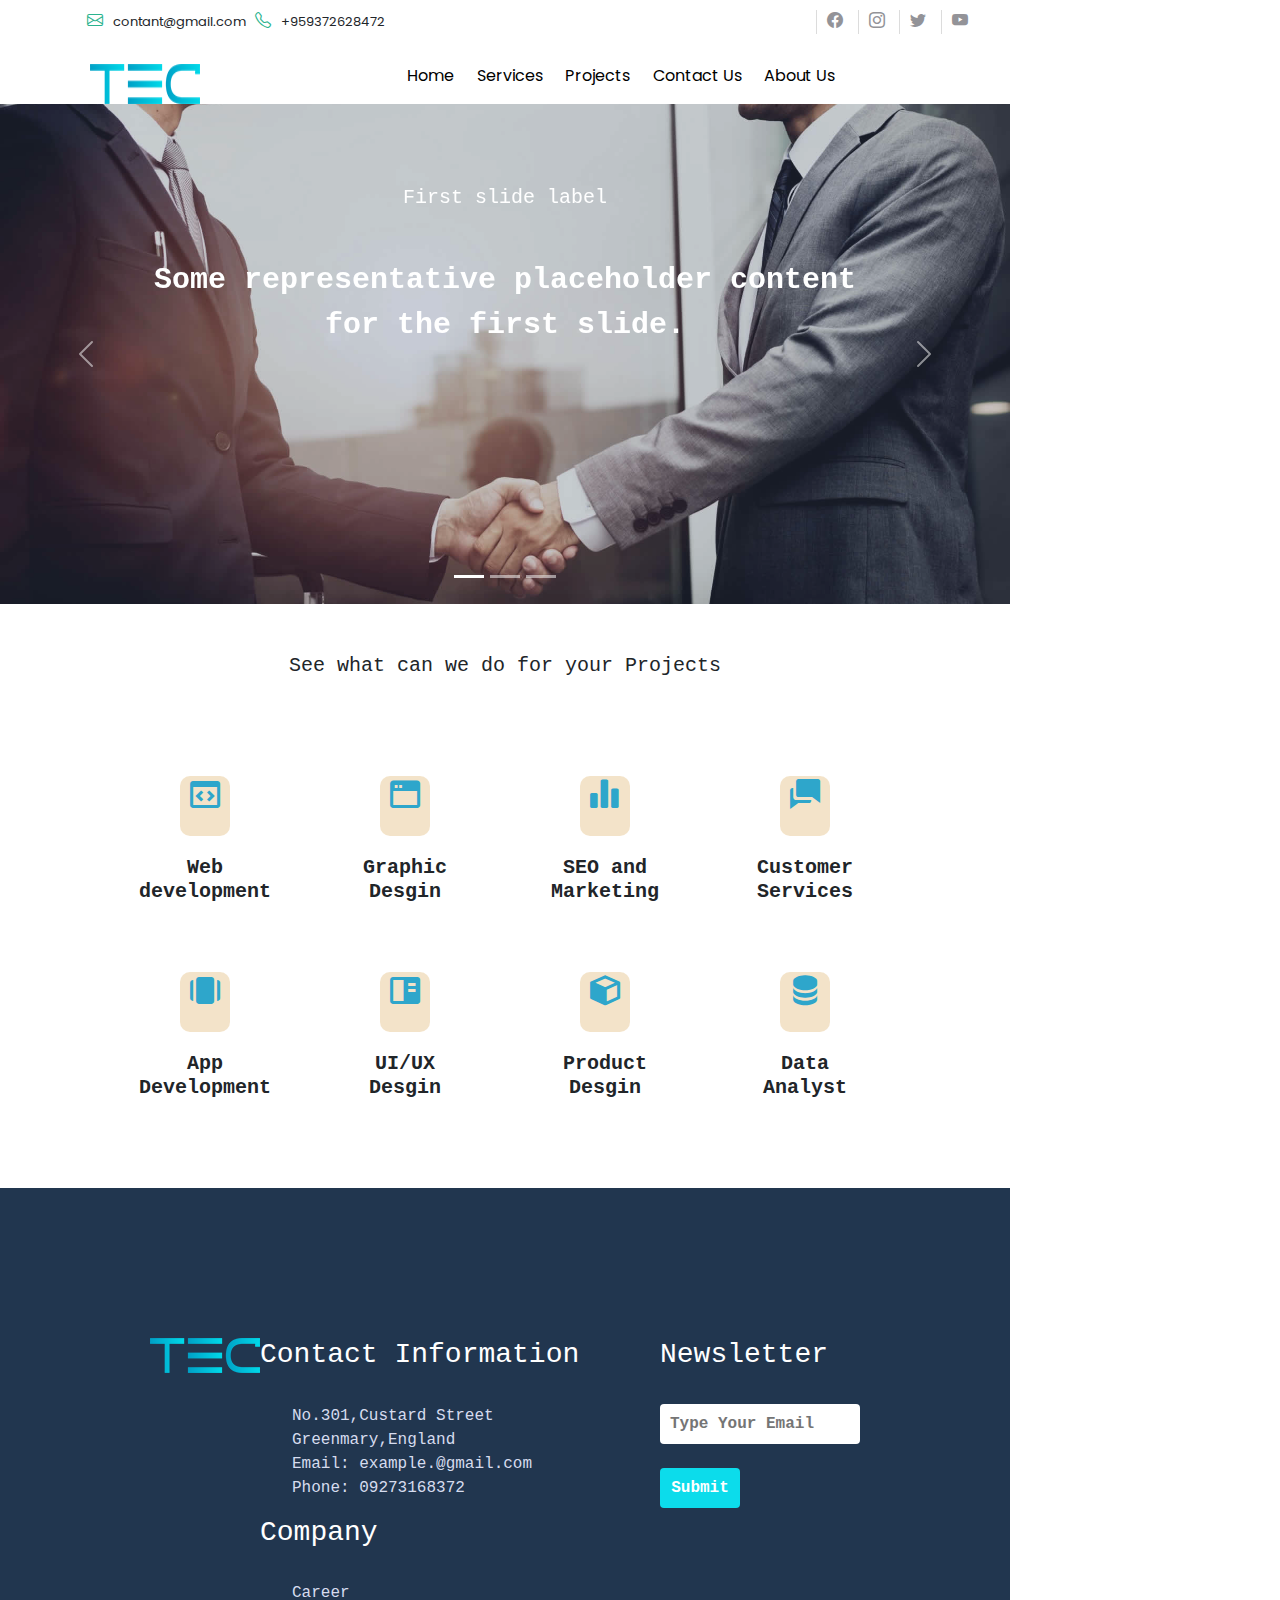
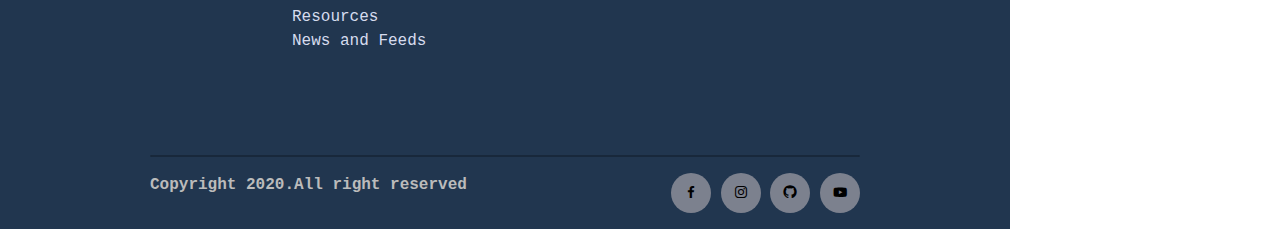
<file: services.html>
<!DOCTYPE html>
<html lang="en">
<head>
    <meta charset="UTF-8">
    <meta http-equiv="X-UA-Compatible" content="IE=edge">
    <meta name="viewport" content="width=device-width, initial-scale=1.0">
    <title>Lyrion</title>
    <link
    href="https://cdn.jsdelivr.net/npm/bootstrap@5.2.0-beta1/dist/css/bootstrap.min.css"
    rel="stylesheet"
    />
    <link href='https://unpkg.com/boxicons@2.1.2/css/boxicons.min.css' rel='stylesheet'>
    <style>
      @import url('https://fonts.googleapis.com/css2?family=Poppins:wght@300&family=Rubik&display=swap');
      </style>
   <link href="https://unpkg.com/aos@2.3.1/dist/aos.css" rel="stylesheet">
   <link rel="stylesheet" href="https://cdn.jsdelivr.net/npm/bootstrap-icons@1.3.0/font/bootstrap-icons.css">
    <link rel="stylesheet" href="./css/service.css">
    <link rel="stylesheet" href="./css/style.css" />
    <link rel="stylesheet" href="./css/button.css" />
    <link rel="stylesheet" href="./css/nav.css">
</head>
<body>
  <div class="upper_contact">

    <!-- Email and Phone section -->
    <div class="email_phone">
        <i class="bi bi-envelope email_logo"></i>
        <span>contant@gmail.com</span>
        <i class="bi bi-telephone"></i>
        <span>+959372628472<span>
    </div>

    <!-- logo section  -->
    <div class="content_logo">
        <i class="bi bi-facebook"></i>
        <i class="bi bi-instagram"></i>
        <i class="bi bi-twitter"></i>
        <i class="bi bi-youtube"></i>
    </div>

</div>

<!-- nav_bar section -->
<div class="nav_bar">
    <img src="./Images/logo.png" alt="logoImg">

    <div class="nav_bar_lists">
        <ul> <a href="./index.html">
                <li>Home</li>
            </a>
            <a href="./services.html">
                <li>Services</li>
            </a>
            <a href="./project.html">
                <li>Projects</li>
            </a>
            <a href="./contact.html">
                <li>Contact Us</li>
            </a>
            <a href="./aboutus.html">
                <li>About Us</li>
            </a>

        </ul>
       
    </div>

    <!-- menu bar -->
    <div class="menu_div">
        <i class="bi bi-list menu_logo"></i>
    </div>

    <!-- phone menu site section -->

    <div class="phone_menu_site">
        <h1>Protfolio</h1>
        <i class="bi bi-box-arrow-right arrow_right_logo"></i>
        <hr style="color:white; margin:0px 50px 0px 40px;">

          <!-- phone menu lists section -->
        <ul> <a href="./index.html">
            Home
            </a>
            <a href="./services.html">
            Services
            </a>
            <a href="./project.html">
            Projects
            </a>
            <a href="./contact.html">
            Contact Us
            </a>
            <a href="./aboutus.html">
            About Us
            </a>

        </ul>
        <hr style="color:white; margin:0px 50px 0px 40px;">
 
        <div class="logo_lists">
            <i class="bi bi-facebook"></i>
            <i class="bi bi-instagram"></i>
            <i class="bi bi-twitter"></i>
            <i class="bi bi-youtube"></i>
        </div>
        <hr style="color:white; margin:0px 50px 0px 40px;">

    </div>


</div>
      <div
        id="carouselExampleCaptions"
        class="carousel slide"
        data-bs-ride="false"
      >
        <div class="carousel-indicators">
          <button
            type="button"
            data-bs-target="#carouselExampleCaptions"
            data-bs-slide-to="0"
            class="active"
            aria-current="true"
            aria-label="Slide 1"
          ></button>
          <button
            type="button"
            data-bs-target="#carouselExampleCaptions"
            data-bs-slide-to="1"
            aria-label="Slide 2"
          ></button>
          <button
            type="button"
            data-bs-target="#carouselExampleCaptions"
            data-bs-slide-to="2"
            aria-label="Slide 3"
          ></button>
        </div>
        <div class="carousel-inner" data-bs-interval="2000">
          <div class="carousel-item active">
            <img src="./Images/Slider 1.jpg" class="d-block w-100" alt="..." />
            <div class="carousel-caption d-none d-md-block">
              <h5>First slide label</h5>
              <p>Some representative placeholder content for the first slide.</p>
            </div>
          </div>
          <div class="carousel-item" data-bs-interval="2000">
            <img src="./Images/Slider 2.jpg" class="d-block w-100" alt="..." />
            <div class="carousel-caption d-none d-md-block">
              <h5>Second slide label</h5>
              <p>Some representative placeholder content for the second slide.</p>
            </div>
          </div>
          <div class="carousel-item" data-bs-interval="2000">
            <img src="./Images/Slider 3.jpg" class="d-block w-100" alt="..." />
            <div class="carousel-caption d-none d-md-block">
              <h5>Third slide label</h5>
              <p>Some representative placeholder content for the third slide.</p>
            </div>
          </div>
        </div>
        <button
          class="carousel-control-prev"
          type="button"
          data-bs-target="#carouselExampleCaptions"
          data-bs-slide="prev"
        >
          <span class="carousel-control-prev-icon" aria-hidden="true"></span>
          <span class="visually-hidden">Previous</span>
        </button>
        <button
          class="carousel-control-next"
          type="button"
          data-bs-target="#carouselExampleCaptions"
          data-bs-slide="next"
        >
          <span class="carousel-control-next-icon" aria-hidden="true"></span>
          <span class="visually-hidden">Next</span>
        </button>
      </div>
    <div class="service_container">
        <div class="captions_container">
            <p>Our services</p>
            <h1 style="font-size: 20px;">See what can we do for your Projects</h1>
        </div>
        <div class="micro_services_container">
            <div class="service">
            <a href="#" class=""><i class='bx bx-code-block'></i></i></a>
            <h4 style="font-size: 20px;font-weight: 800;margin-top: 20px;">Web development</h4>
        </div>
        <div class="service">
            <a href="#" class=""><i class='bx bxs-window-alt bx-flip-horizontal' ></i></a>
            <h4 style="font-size: 20px;font-weight: 800;margin-top: 20px;">Graphic Desgin</h4>
        </div>
        <div class="service">
            <a href="#" class=""><i class='bx bxs-bar-chart-alt-2'></i></a>
            <h4 style="font-size: 20px;font-weight: 800;margin-top: 20px;">SEO and Marketing</h4>
        </div>
        <div class="service">
            
            <a href="#" class=""><i class='bx bxs-conversation bx-flip-horizontal' ></i></a>
            <h4 style="font-size: 20px;font-weight: 800;margin-top: 20px;">Customer Services</h4>
        </div>
        <div class="service">
            <a href="#" class=""><i class='bx bxs-carousel'></i></a>
            <h4 style="font-size: 20px;font-weight: 800;margin-top: 20px;">App Development</h4>
        </div>
        <div class="service">
            <a href="#" class=""><i class='bx bxs-book-content'></i></a>
            <h4 style="font-size: 20px;font-weight: 800;margin-top: 20px;">UI/UX Desgin</h4>
        </div>
        <div class="service">
            <a href="#" class=""><i class='bx bxs-cube' ></i></a>
            <h4 style="font-size: 20px;font-weight: 800;margin-top: 20px;">Product Desgin</h4>
        </div>
        <div class="service">
            <a href="#" class=""><i class='bx bxs-data' ></i></a>
            <h4 style="font-size: 20px;font-weight: 800;margin-top: 20px;">Data Analyst</h4>
        </div>
        </div>
    </div>
    <div class="button">
        <div class="main_box">
          <div class="first_container">
            <div class="logo">
              <img src="./Images/logo.png" alt="" />
            </div>
            <div class="our_infos">
              <div class="contact_infos">
                <h3>Contact Information</h3>
                <br/>
                <ul>
                  <a href="">No.301,Custard Street Greenmary,England</a>
                  <a href="">Email: example.@gmail.com</a>
                  <a href="">Phone: 09273168372</a>
                </ul>
              </div>
              <div class="company">
                <h3>Company</h3>
                <br/>
                <ul>
                  <a href="">Career</a>
                  <a href="">Resources</a>
                  <a href="">News and Feeds</a>
                </ul>
              </div>
            </div>
            <div class="newsletter">
              <h3>Newsletter</h3>
              <br/>
              <input
                type="text"
                placeholder="Type Your Email"
                class="placeholder_email"
              /><br/>
              <button type="submit">Submit</button>
            </div>
          </div>
          <hr />
          <div class="second_container">
            <p>Copyright 2020.All right reserved</p>
            <ul>
              <button type="submit"><i class='bx bxl-facebook'></i></button>
              <button type="submit"><i class='bx bxl-instagram' ></i></button>
              <button type="submit"><i class='bx bxl-github' ></i></button>
              <button type="submit"><i class='bx bxl-youtube' ></i></button>
            </ul>
          </div>
        </div>
    </div>
    
    <script
    src="https://cdn.jsdelivr.net/npm/bootstrap@5.2.0-beta1/dist/js/bootstrap.bundle.min.js"
    integrity="sha384-pprn3073KE6tl6bjs2QrFaJGz5/SUsLqktiwsUTF55Jfv3qYSDhgCecCxMW52nD2"
    crossorigin="anonymous"
    ></script>
    <script src="./css/all.js"></script>
</body>
</html>
</file>
<file: css/nav.css>
* {
    padding: 0;
    margin: 0;
    box-sizing: border-box;
}

:root {
    --font-family: 'Poppins';
}

body {
    width: 100%;
    height: 100vh;
}

.upper_contact {
    width: 100%;
    display: flex;
    justify-content: space-evenly;

}

/* right side email and phone logo section */
.email_phone {
    width: 70%;
    margin-left: 40px;
    margin-top: 10px;
}

.email_phone span {
    font-family: var(--font-family);
    font-size: 13px;
}

.email_logo {
    color: rgb(43, 179, 142);
    margin: 0px 0px 20px 20px;
}

.email_phone i:nth-child(3) {
    color: rgb(43, 179, 142);
}

/* left side content logo section */

.content_logo {
    width: 18%;
    display: flex;
    justify-content: space-evenly;
    margin-top: 10px;

}

.content_logo i {
    color: rgb(147, 147, 152);
    border-left: 1px solid gainsboro;
    padding-left: 10px;

}

/* nav bar section */
.nav_bar {
    width: 100%;
    display: flex;
    justify-content: space-between;
    margin-top: 30px;

}

.nav_bar img {
    margin: 0px 0px 0px 90px;
}

/* ul nav bar section */
.nav_bar_lists {
    width: 50%;

}

.nav_bar_lists ul {

    list-style: none;
    display: flex;
    justify-content: space-evenly;
}

.nav_bar_lists ul a {
    text-decoration: none;
    color: black;
}

.nav_bar_lists ul a li {
    font-size: 16px;
    font-family: var(--font-family);
}

/* carousel slider section */
.slide_div {
    margin-top: 40px;


}

.carousel_img {
    width: 100px;
}

.d-block {
    background-size: cover;
    background-position: center;
    width: 100%;
    height: 90vh;
}

.color_lay_out {
    width: 100%;
    height: 100%;
    position: absolute;
    background-color: rgb(104, 104, 112);
    opacity: .4;
}

.circle_arrow {
    width: 60px;
    height: 60px;
    border-radius: 50px;
    background-color: aquamarine;
    display: flex;
    justify-content: center;
    align-items: center;
}

.circle_arrow i {
    font-size: 20px;
    color: black;
}

.slider_inner_text {
    font-family: 'Franklin Gothic Medium', 'Arial Narrow', Arial, sans-serif;
    font-size: 53px;
    height: 60%;
}

.slider_inner_text h5,
p {
    color: white;
    font-weight: bold;
}

.slider_inner_text h5 {
    font-size: 17px;
}

.slider_inner_text button {
    width: 25%;
    height: 20%;
    border-radius: 5px;
    font-size: 19px;
    font-family: var(--font-family);
    font-weight: bold;
    color: white;
    border: 2px solid gainsboro;
    background-color: inherit;
}

.slider_inner_text button:hover {
    background-color: rgb(43, 179, 142);
    transition: all .5s ease;
}

.menu_logo {

    display: none;

}

.phone_menu_site {
    display: none;
}









/* media query section */

@media(max-width:560px) {


    .upper_contact {
        display: none;
    }

    .nav_bar {
        margin-top: 10px;

    }

    .nav_bar img {
        width: 50px;
        height: 30px;
        margin-left: 10px;
        margin-top: 10px;
    }

    .nav_bar_lists {
        display: none;
    }

    .slide_div {
        margin-top: 15px;
    }

    .menu_div {
        width: 10%;
    }

    .menu_logo {
        color: black;
        font-size: 30px;
        display: block;

    }

    /* media phone menu site section */

    .phone_menu_site {
        display: block;
        position: absolute;
        width: 70%;
        height: 100vh;
        background: rgb(27, 189, 215);
        background: linear-gradient(220deg, rgba(27, 189, 215, 1) 17%, rgba(25, 32, 99, 1) 59%);
        z-index: 2;
        transform: translateX(-600px);
        opacity: 0;

    }

    .phone_menu_site h1 {
        font-family: var(--font-family);
        color: white;
        padding: 20px 0px 12px 40px;
    }

    .phone_menu_site ul {
        list-style: none;
        display: grid;
        grid-template-columns: auto auto;
        grid-template-rows: 70px 70px;
        margin-top: 30px;

        padding: 0px 20px 12px 25px;
    }

    .phone_menu_site ul a {
        text-emphasis: none;
        text-decoration: none;
        color: white;
        font-size: 18px;
        font-family: var(--font-family);

    }

    .logo_lists {
        width: 100%;
        display: grid;
        grid-template-columns: 40% 40%;
        grid-template-rows: 50px 50px;
        margin: 30px 0px 0px 40px;
    }

    .logo_lists i {
        color: white;
        font-size: 20px;
    }

    .arrow_right_logo {
        color: white;
        position: absolute;
        right: 20px;
        top: 20px;
        font-size: 30px
    }

    .slider_inner_text h5,
    p {
        color: white;
        font-weight: bold;
    }

    .slider_inner_text h5 {
        font-size: 13px;
    }

    .slider_inner_text p {
        font-size: 40px;
    }

    .slider_inner_text button {
        width: 55%;
        height: 20%;
        border-radius: 5px;
        font-size: 19px;
        font-family: var(--font-family);
        font-weight: bold;
        color: white;
        border: 2px solid gainsboro;
        background-color: inherit;
    }




    /* from js classlist */
    .show_menu_site {
        display: block;
        transition: all .6s ease-out;
        opacity: 1;
        right: 0;
        transform: translateX(0px);
    }

    .leave_menu_site {
        transform: translateX(-400px);
        opacity: all .6s ease-out;
        opacity: 0;
    }

    /* media phone menu site section End */
}
</file>
<file: css/style.css>
* {
    margin: 0;
    padding: 0;
    box-sizing: border-box;
}

body {
    font-family: 'Courier New', Courier, monospace;
    max-width:fit-content;
}

.carousel img {
    height: 500px;
    object-fit: cover;
    opacity: 0.7;
}

.carousel {
    background: rgba(46, 65, 107, 0.85);
}
.carousel .carousel-caption {
    text-align: center;
    align-items: center;
    margin: 200px auto;
    color: white;
    font-size: 30px;
    font-weight: 800;
}
.carousel-caption a {
    text-decoration: none;
    color: white;
}
.carousel-caption p {
    padding-top: 40px;
}
.carousel-control-prev,
.carousel-control-next {
    margin: auto 10px;
}

/* ////////////////////////box////////////////// */
.box {
    background-image: url(/Images/Slider\ 3.jpg);
    width: 100%;
    height: 300px;
    object-fit: center;
    object-position: center;
    opacity: 0.9;
}

.links {
    display: flex;
    flex-direction: row;
    align-items: center;
    justify-content: center;
    padding: 20px;
}

.links a {
    padding: 10px;
    color: white;
    font-family: 'Courier New', Courier, monospace;
    text-decoration: none;
}

.box h1 {
    display: flex;
    justify-content: center;
    align-items: center;
    padding-top: 20px;
    color: white;
}

/* /////////////button//////////// */
</file>
<file: css/button.css>
.button {
    max-width: 100%;
    background: rgb(33, 54, 79);
    padding: 150px 150px 0px 150px;
}

.button h3 {
    color: #fff;
}

.button a {
    color: rgb(214, 220, 238);
    text-decoration: none;
}
hr {
    border: 0.8px black solid;
    border-radius: 10px;
}
.first_container {
    display: flex;
    justify-content: space-between;
    flex-direction: row;
    flex-wrap: wrap;
    padding-bottom: 70px;
}

.our_infos  {
    width: 400px;
}

.our_infos > div a {
    display: block;
    flex-direction: column;
}

.button input {
    width: 200px;
    height: 40px;
    border-radius: 4px;
    border-style: initial;
    display: block;
}
.placeholder_email::placeholder {
    padding: 10px;
    font-weight: 800;
}
.first_container button {
    width: 80px;
    height: 40px;
    border-radius: 4px;
    border-style: none;
    background: rgb(12, 220, 235);
    color: white;
    font-weight: 800;
}

.second_container {
    display: flex;
    justify-content: space-between;
}

.second_container button {
    width: 40px;
    height: 40px;
    padding: 10px;
    border-radius: 50px;
    border-style: none;
    background: rgb(124, 129, 142);
}

.second_container p {
    color: #bbb;
}
</file>
<file: css/project.css>
* {
    margin: 0;
    padding: 0;
    box-sizing: border-box;
}

body {
    font-family: 'Courier New', Courier, monospace;
}

.outter_container {
    width: 100%;
    background: rgb(239, 238, 238);
    padding-top: 40px;
    padding-bottom: 150px;
}
.outter_container > .projects_container {
    display: flex;
    align-items: center;
    flex-direction: column;
}
.page_links {
    margin: 20px 0px;
}
.page_button {
    padding: 10px;
    border-radius: 5px;
    border-style: none;
    background: rgb(13, 222, 218);
    color: rgb(246, 248, 249);
    font-size: 15px;
    font-weight: bolder;
}
 .project {
    display: flex;
    flex-direction: row;
    margin: 20px auto;
}
.photo_links {
    max-width: 1000px;
    display: flex;
    flex-wrap: wrap;
}
.project img {
    width: 300px;
    border-radius: 10px;
}
</file>
<file: css/service.css>
* {
    box-sizing: border-box;
}

body {
    padding: 0;
    margin: 0;
    font-family: 'Courier New', Courier, monospace;
}

.service_container .bx {
    font-size: 36px;
    color: #2ea6cb;
    margin: auto;
    display: block;
    text-decoration: none;
}
.service_container a {
    text-decoration: none;
    object-fit: contain;
    object-position: center;
}
.captions_container > h1 {
    max-width: 100%;
}
.captions_container {
    max-width: 100%;
    display: flex;
    flex-direction: column !important;
    align-items: center;
    text-align: center;
    padding: 10px;
}

.service_container {
    margin: 0;
    padding: 0;
    display: flex;
    flex-direction: column;
    align-items: center;
}
.service_container > div {
    max-width: 1000px;
    display: flex;
    justify-content: center;
    flex-wrap: wrap;
    flex-direction: row;
}
.micro_services_container {
    padding: 50px;
}
.micro_services_container div {
    /* width: 200x; */
    display: flex;
    padding: 30px;
    text-align: center;
    flex-direction: column !important;
    justify-content: space-evenly;
}
.service {
    width: 200px;
    padding: 20px 0px;
    display: flex;
    align-items: center;
}
.service a {
    height: 100%;
}
.service i {
    text-align: center;
    display: flex;
    align-items: center;
    justify-content: center;
    width: 50px;    
    height: 60px;
    border-radius: 10px ;
    background: rgba(232, 200, 149, 0.509);
}
</file>
<file: css/sponsor.css>
.sponsors_container {
    background: rgb(239, 238, 238);
    max-width: 100%;
    padding: 100px;
    display: flex;
    flex-wrap: wrap;
    justify-content: center;
    align-items: center;
}

.sponsor_logo {
    text-decoration: none;
    max-width: 100%;
    padding: 20px 30px;
    display: flex;
    align-items: center;
    flex-wrap: wrap;
}
</file>
<file: css/about.css>
* {
    margin: 0;
    padding: 0;
    box-sizing: border-box;
}

body {
    font-family: 'Courier New', Courier, monospace;
}

.about_container {
    padding: 100px;
    display: flex;
    justify-content: center;
    flex-wrap: wrap;
}
.about_container > .about_text_container,
.about_container > .about_img {
    margin: 50px; 
}
.about_container img {
    width: 400px;
    border-radius: 10px;
}
.about_text_container {
    width: 400px;
    border-radius: 10px;
    border-style: none;
    object-fit: contain;
    object-position: center;
}
.about_text_container > p,
.about_text_container > h2 {
    padding-bottom: 30px;
}
.about_container > .about_img {
    object-fit: contain;
    object-position: center;
    transform: skew(-3deg);
}

.colored {
    color: rgb(34, 205, 205);
}
</file>
